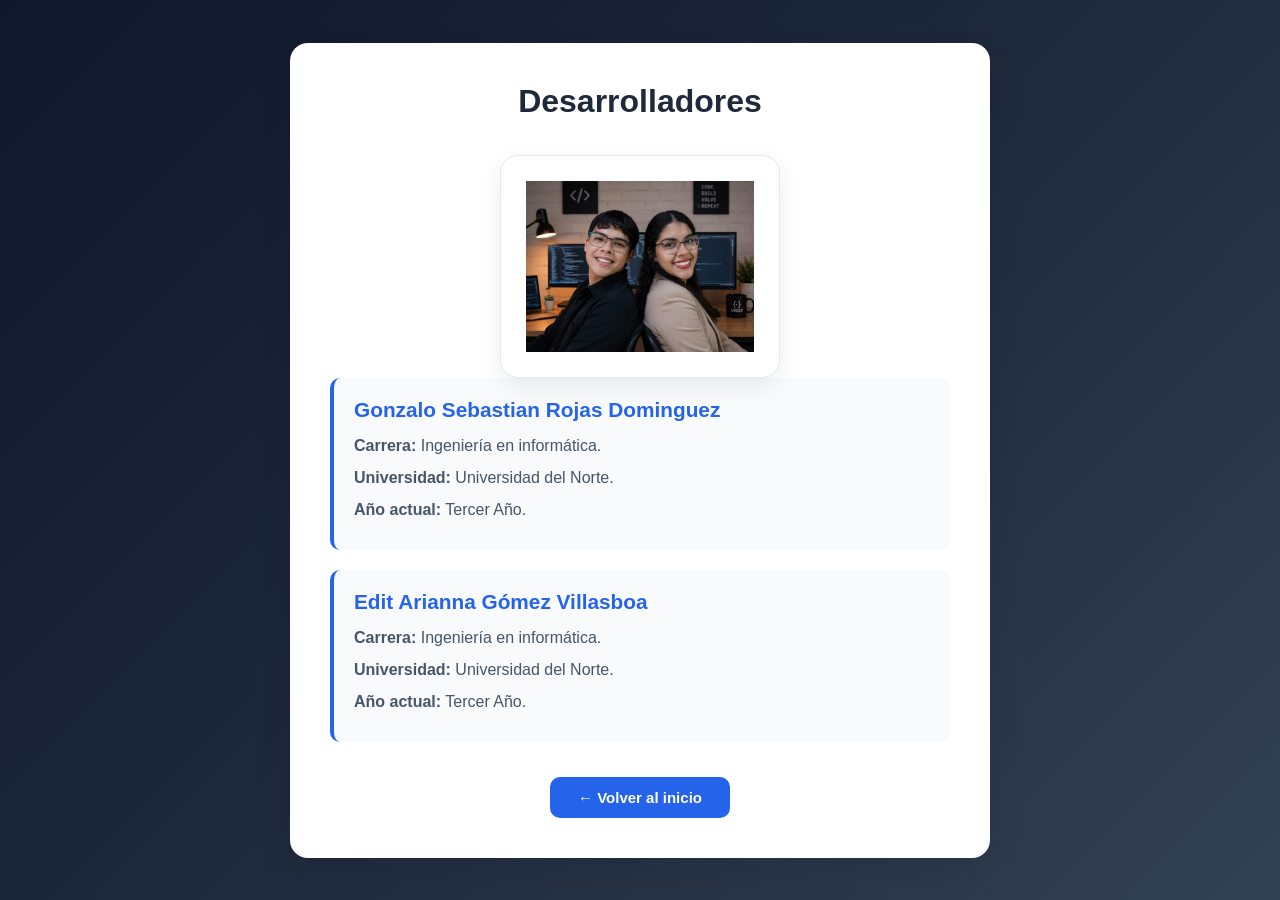
<file: biografia.html>
<!DOCTYPE html>
<html lang="es">

<head>
    <meta charset="UTF-8">
    <meta name="viewport" content="width=device-width, initial-scale=1.0">
    <title>Desarrolladores</title>
    <link rel="stylesheet" href="css/bio.css">
</head>

<body>

    <div class="contenedor">
        <h1>Desarrolladores</h1>
        <div class="cont-desa">
            <img class="desarrolladores" src="img/desarroladores.jpeg" alt="">
        </div>

         <div class="persona">
            <h2>Gonzalo Sebastian Rojas Dominguez</h2>
            <p><strong>Carrera:</strong> Ingeniería en informática.</p>
            <p><strong>Universidad:</strong> Universidad del Norte.</p>
            <p><strong>Año actual:</strong> Tercer Año.</p>
        </div>

        <div class="persona">
            <h2>Edit Arianna Gómez Villasboa</h2>
            <p><strong>Carrera:</strong> Ingeniería en informática.</p>
            <p><strong>Universidad:</strong> Universidad del Norte.</p>
            <p><strong>Año actual:</strong> Tercer Año.</p>
        </div>

        <div class="volver">
            <button onclick="window.location.href='index.html'">
                ← Volver al inicio
            </button>
        </div>
    </div>


</body>

</html>
</file>
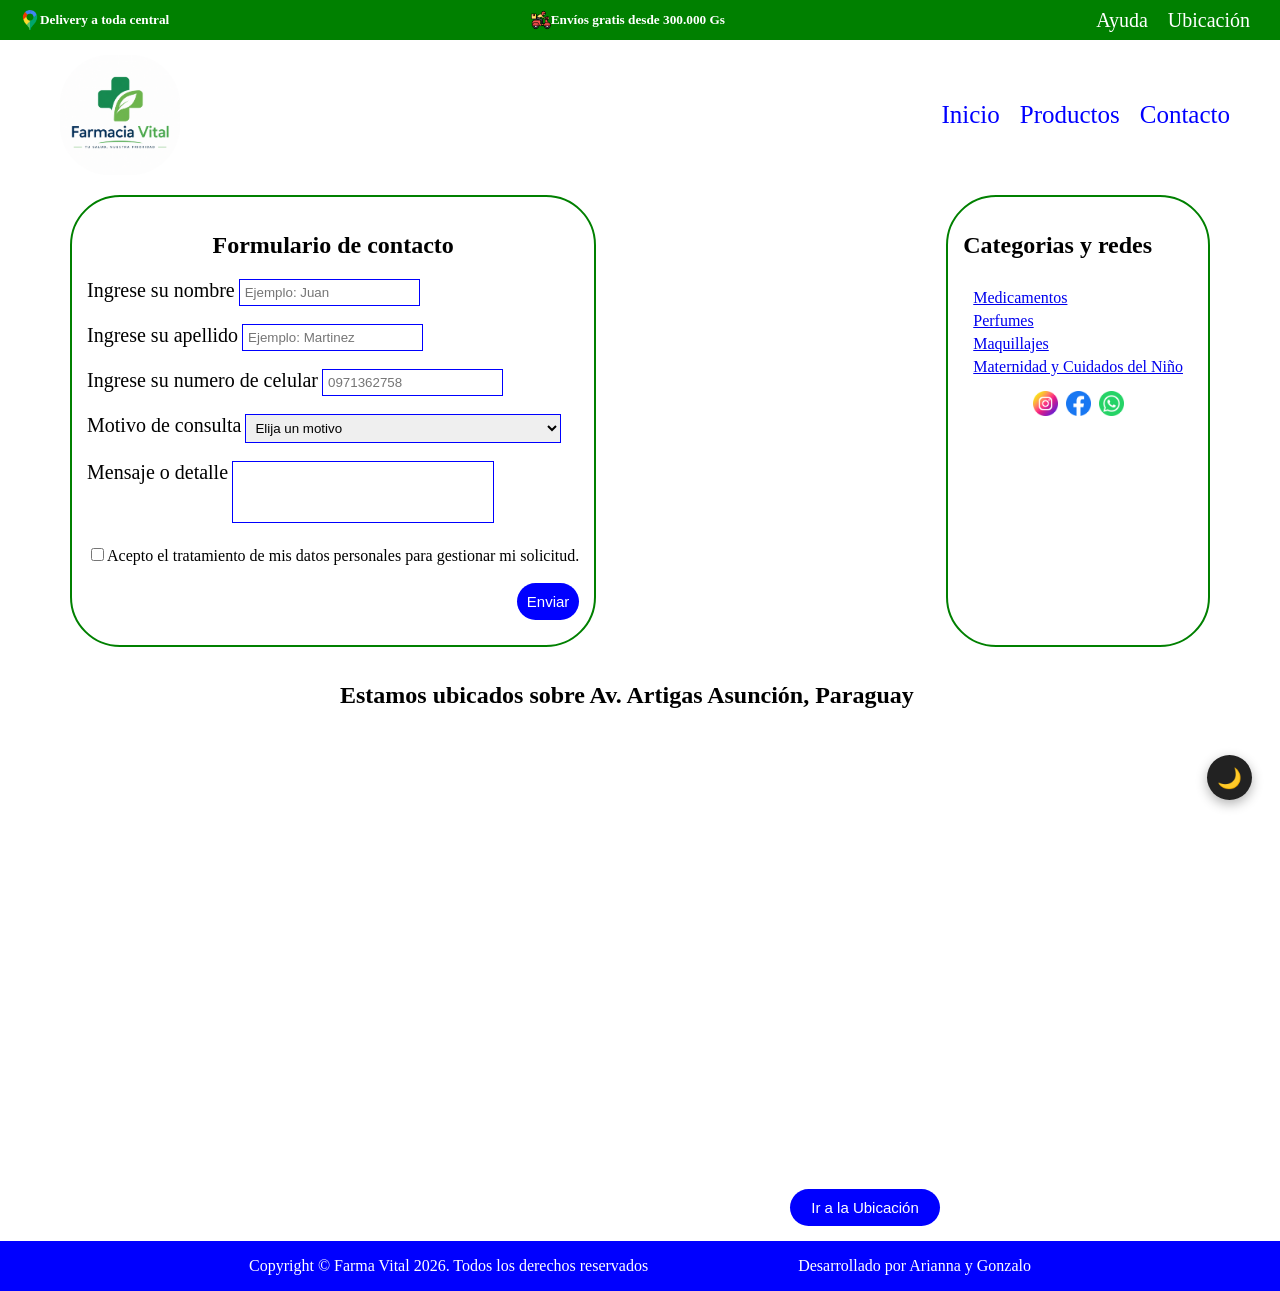
<file: contactos.html>
<!DOCTYPE html>
<html lang="es">
<head>
    <meta charset="UTF-8">
    <meta name="viewport" content="width=device-width, initial-scale=1.0">
    <title>Contacto</title>
    <link rel="stylesheet" href="css/contactos.css">
</head>
<body>
    <div class="cajita-info">
        <div>
        <img class="iconos" src="img/google-maps.png" alt="">
        <h5>Delivery a toda central</h5>
        </div>
        <div>
        <img class="iconos" src="img/delivery-bike.png" alt="">
        <h5>Envíos gratis desde 300.000 Gs </h5>
        </div>
        <div>
            <a href="">Ayuda</a>
            <a href="https://www.google.com/maps/place/Av.+Gral.+Jos%C3%A9+Gervasio+Artigas,+Asunci%C3%B3n/@-25.268144,-57.599969,16z/data=!4m6!3m5!1s0x945da7b56c92c489:0x1b8e5c1d9d0de5c9!8m2!3d-25.2681437!4d-57.5999695!16s%2Fg%2F1q54w0rxg?hl=en&entry=ttu&g_ep=EgoyMDI2MDUyNi4wIKXMDSoASAFQAw%3D%3D">Ubicación</a>
        </div>
    </div>

    <!--Header-->
    <header id="header">
        <div>
            <img class="logo" src="img/logo.png" alt="">
        </div>
        <div class="caja-enlaces">
            <a href="index.html">Inicio</a>
            <a href="productos.html">Productos</a>
            <a href="contactos.html">Contacto</a>
        </div>
    </header>

    <!--Contacto-->
    <section class="seccion-contactos">
        <div class="formulario">
            <form>
                <h1>Formulario de contacto</h1>
                <label>Ingrese su nombre</label>
                <input placeholder="Ejemplo: Juan" type="text"> <br><br>
                <label>Ingrese su apellido</label>
                <input placeholder="Ejemplo: Martinez" type="text"> <br><br>
                <label>Ingrese su numero de celular</label>
                <input placeholder="0971362758" type="number"> <br><br>
                <label>Motivo de consulta</label>
                <select>
                    <option value="">Elija un motivo</option>
                    <option value="">Consulta sobre disponibilidad de medicamentos</option>
                    <option value="">Envío de receta médica</option>
                    <option value="">Cotización o presupuesto</option>
                    <option value="">Quejas o sugerencias</option>
                    <option value="">otro</option>
                </select> <br><br>
                <label>Mensaje o detalle</label>
                <textarea></textarea> <br><br>
                <input type="checkbox">Acepto el tratamiento de mis datos personales para gestionar mi solicitud. <br><br>
                <button onclick="mensajeContacto()">Enviar</button>
            </form>
        </div>
        <div class="categorias-redes">
            <h1>Categorias y redes</h1>
            <div class="categoria">
                <a href="productos.html#titulo-medicamentos">Medicamentos</a>
            <a href="productos.html#titulo-perfumes">Perfumes</a>
            <a href="productos.html#titulo-maquillajes">Maquillajes</a>
            <a href="productos.html#titulo-cn">Maternidad y Cuidados del Niño</a>
            </div>
            <div class="caja-red">
                <a  href="https://www.gmail.com"><img class="redes" src="img/instagram.png" alt=""></a>
                <a  href="https://www.instagram.com"><img class="redes" src="img/facebook.png" alt=""></a>
                <a  href="https://www.facebook.com"><img class="redes" src="img/social.png" alt=""></a>
            </div>
        </div>
    </section>

    <!--Ubicación de mapas-->
    <div class="mapa">
        <h2>Estamos ubicados sobre  Av. Artigas Asunción, Paraguay</h2>
        <iframe src="https://www.google.com/maps/embed?pb=!1m18!1m12!1m3!1d3608.0725845692214!2d-57.60484041954023!3d-25.268143620076977!2m3!1f0!2f0!3f0!3m2!1i1024!2i768!4f13.1!3m3!1m2!1s0x945da7b56c92c489%3A0x1b8e5c1d9d0de5c9!2sAv.%20Gral.%20Jos%C3%A9%20Gervasio%20Artigas%2C%20Asunci%C3%B3n!5e0!3m2!1sen!2spy!4v1779927507404!5m2!1sen!2spy" width="600" height="450" style="border:0;" allowfullscreen="" loading="lazy" referrerpolicy="no-referrer-when-downgrade"></iframe>
        <button onclick="irUbi()">Ir a la Ubicación</button>
    </div>

    <!--Footer-->
    <footer>
        <p class="copyright">Copyright &copy; Farma Vital 2026. Todos los derechos reservados</p>
        <p class="copyright"onclick="window.location.href='biografia.html'"style="cursor: pointer;">Desarrollado por Arianna y Gonzalo</p>
    </footer>


    <!--Scripts-->
    <script src="js/enlaces.js"></script>
    <script src="js/cambiosuave.js"></script>
    <script src="js/tema.js"></script>
    <script src="js/sim_envio.js"></script>
</body>
</html>
</file>
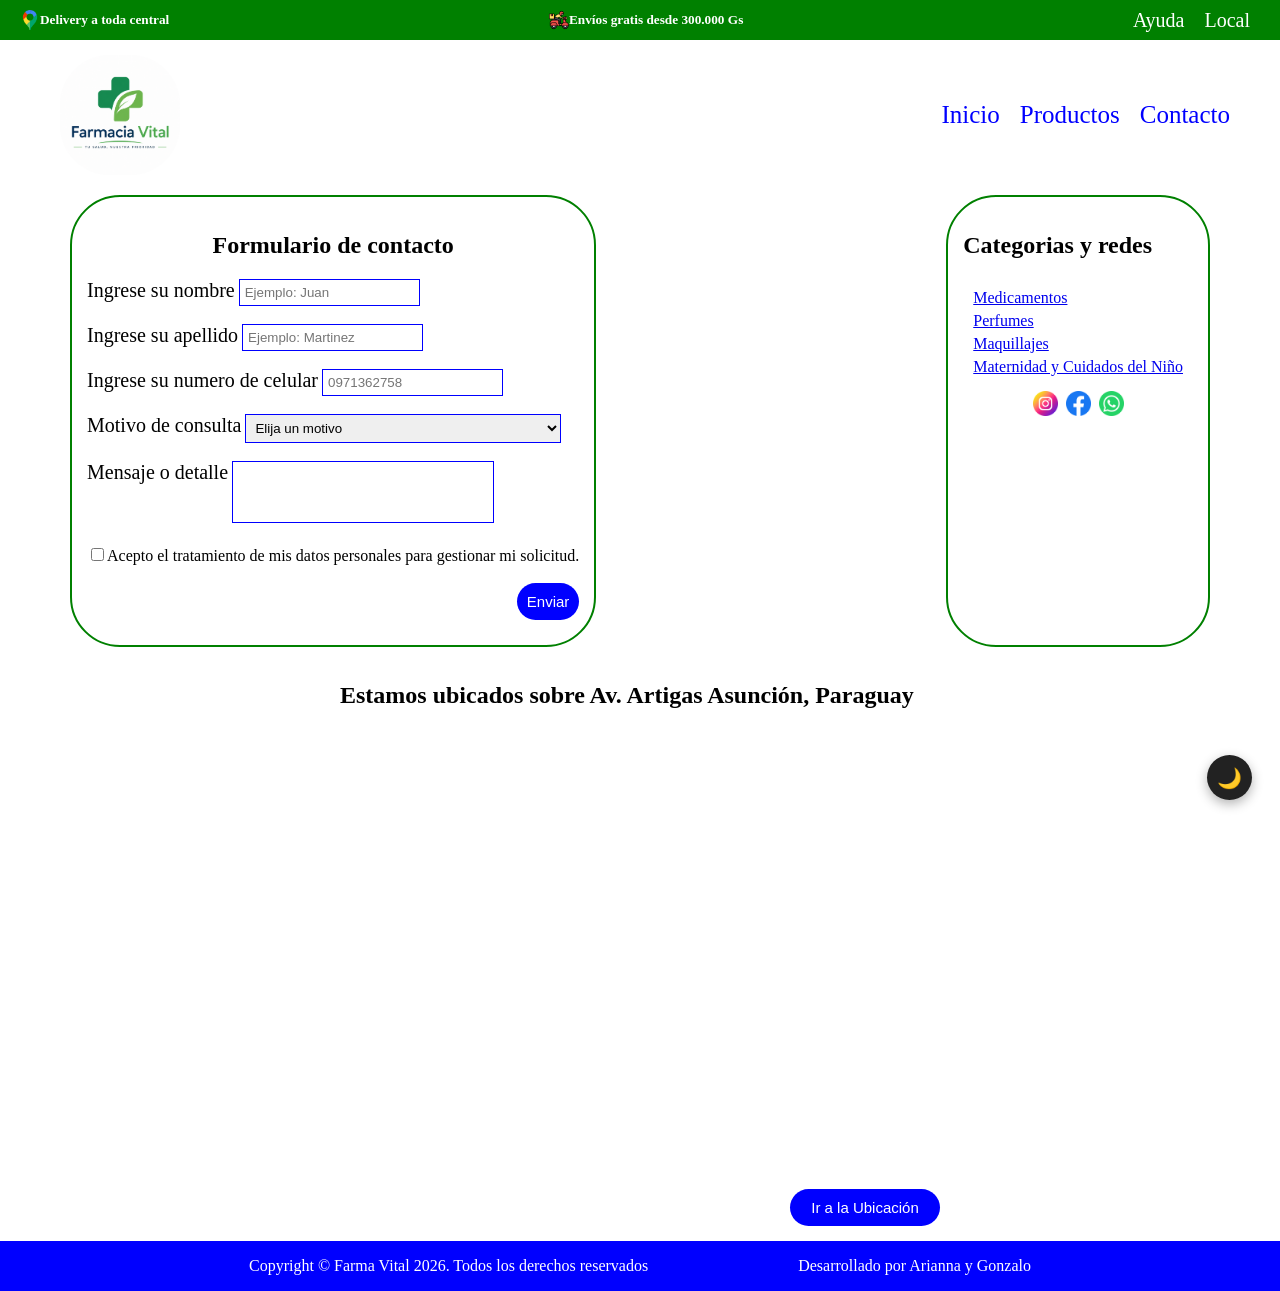
<file: Farma Vital/contactos.html>
<!DOCTYPE html>
<html lang="es">
<head>
    <meta charset="UTF-8">
    <meta name="viewport" content="width=device-width, initial-scale=1.0">
    <title>Contacto</title>
    <link rel="stylesheet" href="css/contactos.css">
</head>
<body>
    <div class="cajita-info">
        <div>
        <img class="iconos" src="img/google-maps.png" alt="">
        <h5>Delivery a toda central</h5>
        </div>
        <div>
        <img class="iconos" src="img/delivery-bike.png" alt="">
        <h5>Envíos gratis desde 300.000 Gs </h5>
        </div>
        <div>
            <a href="">Ayuda</a>
            <a href="https://www.google.com/maps/place/Av.+Gral.+Jos%C3%A9+Gervasio+Artigas,+Asunci%C3%B3n/@-25.268144,-57.599969,16z/data=!4m6!3m5!1s0x945da7b56c92c489:0x1b8e5c1d9d0de5c9!8m2!3d-25.2681437!4d-57.5999695!16s%2Fg%2F1q54w0rxg?hl=en&entry=ttu&g_ep=EgoyMDI2MDUyNi4wIKXMDSoASAFQAw%3D%3D">Local</a>
        </div>
    </div>

    <!--Header-->
    <header id="header">
        <div>
            <img class="logo" src="img/logo.png" alt="">
        </div>
        <div class="caja-enlaces">
            <a href="index.html">Inicio</a>
            <a href="productos.html">Productos</a>
            <a href="contactos.html">Contacto</a>
        </div>
    </header>

    <!--Contacto-->
    <section class="seccion-contactos">
        <div class="formulario">
            <form>
                <h1>Formulario de contacto</h1>
                <label>Ingrese su nombre</label>
                <input placeholder="Ejemplo: Juan" type="text"> <br><br>
                <label>Ingrese su apellido</label>
                <input placeholder="Ejemplo: Martinez" type="text"> <br><br>
                <label>Ingrese su numero de celular</label>
                <input placeholder="0971362758" type="number"> <br><br>
                <label>Motivo de consulta</label>
                <select>
                    <option value="">Elija un motivo</option>
                    <option value="">Consulta sobre disponibilidad de medicamentos</option>
                    <option value="">Envío de receta médica</option>
                    <option value="">Cotización o presupuesto</option>
                    <option value="">Quejas o sugerencias</option>
                    <option value="">otro</option>
                </select> <br><br>
                <label>Mensaje o detalle</label>
                <textarea></textarea> <br><br>
                <input type="checkbox">Acepto el tratamiento de mis datos personales para gestionar mi solicitud. <br><br>
                <button ondblclick="abrirWhatssap()">Enviar</button>
            </form>
        </div>
        <div class="categorias-redes">
            <h1>Categorias y redes</h1>
            <div class="categoria">
                <a href="productos.html#titulo-medicamentos">Medicamentos</a>
            <a href="productos.html#titulo-perfumes">Perfumes</a>
            <a href="productos.html#titulo-maquillajes">Maquillajes</a>
            <a href="productos.html#titulo-cn">Maternidad y Cuidados del Niño</a>
            </div>
            <div class="caja-red">
                <a  href="https://www.gmail.com"><img class="redes" src="img/instagram.png" alt=""></a>
                <a  href="https://www.instagram.com"><img class="redes" src="img/facebook.png" alt=""></a>
                <a  href="https://www.facebook.com"><img class="redes" src="img/social.png" alt=""></a>
            </div>
        </div>
    </section>

    <!--Ubicación de mapas-->
    <div class="mapa">
        <h2>Estamos ubicados sobre  Av. Artigas Asunción, Paraguay</h2>
        <iframe src="https://www.google.com/maps/embed?pb=!1m18!1m12!1m3!1d3608.0725845692214!2d-57.60484041954023!3d-25.268143620076977!2m3!1f0!2f0!3f0!3m2!1i1024!2i768!4f13.1!3m3!1m2!1s0x945da7b56c92c489%3A0x1b8e5c1d9d0de5c9!2sAv.%20Gral.%20Jos%C3%A9%20Gervasio%20Artigas%2C%20Asunci%C3%B3n!5e0!3m2!1sen!2spy!4v1779927507404!5m2!1sen!2spy" width="600" height="450" style="border:0;" allowfullscreen="" loading="lazy" referrerpolicy="no-referrer-when-downgrade"></iframe>
        <button onclick="irUbi()">Ir a la Ubicación</button>
    </div>

    <!--Footer-->
    <footer>
        <p class="copyright">Copyright &copy; Farma Vital 2026. Todos los derechos reservados</p>
        <p class="copyright">Desarrollado por Arianna y Gonzalo</p>
    </footer>


    <!--Scripts-->
    <script src="js/enlaces.js"></script>
    <script src="js/cambiosuave.js"></script>
    <script src="js/tema.js"></script>
</body>
</html>
</file>
<file: css/bio.css>
*{
    margin:0;
    padding:0;
    box-sizing:border-box;
    font-family:'Segoe UI', Tahoma, Geneva, Verdana, sans-serif;
}

body{
    background: linear-gradient(135deg, #0f172a, #1e293b, #334155);
    display:flex;
    justify-content:center;
    align-items:center;
    min-height:100vh;
    padding:20px;
    display:flex;
    justify-content:center;
    align-items:center;
    min-height:100vh;
    padding:20px;
}

.contenedor{
    background:#ffffff;
    padding:40px;
    border-radius:18px;
    width:700px;
    max-width:100%;
    box-shadow:0 15px 35px rgba(0,0,0,0.08);
}

h1{
    text-align:center;
    margin-bottom:35px;
    color:#1e293b;
    font-size:2rem;
}

.persona{
    border-left:4px solid #2563eb;
    padding:20px;
    margin-bottom:20px;
    background:#f8fafc;
    border-radius:10px;
}

.persona h2{
    color:#2563eb;
    margin-bottom:12px;
    font-size:1.3rem;
}

.persona p{
    margin-bottom:8px;
    color:#475569;
    line-height:1.5;
}

.cont-desa{
    display:flex;
    justify-content:center;
    gap:20px;
    flex-wrap:wrap;
    margin-top:25px;
}

.desarrolladores{
    width:280px;
    background:#ffffff;
    border-radius:18px;
    padding:25px;
    border:1px solid #e2e8f0;
    box-shadow:0 8px 25px rgba(0,0,0,0.07);
    transition:all .3s ease;
    text-align:center;
}

.desarrolladores:hover{
    transform:translateY(-6px);
    box-shadow:0 15px 35px rgba(37,99,235,0.15);
}

.desarrolladores img{
    width:120px;
    height:120px;
    object-fit:cover;
    border-radius:50%;
    margin-bottom:15px;
    border:4px solid #2563eb;
}

.desarrolladores h3{
    color:#1e293b;
    margin-bottom:8px;
}

.desarrolladores p{
    color:#64748b;
    font-size:14px;
}

.volver{
    text-align:center;
    margin-top:35px;
}

.volver button{
    padding:12px 28px;
    border:none;
    border-radius:10px;
    background:#2563eb;
    color:white;
    font-size:15px;
    font-weight:600;
    cursor:pointer;
    transition:.3s;
}

.volver button:hover{
    background:#1d4ed8;
    transform:translateY(-2px);
}
</file>
<file: css/contactos.css>
body {
    top: 0;
    margin: 0;
    left: 0;
    font-family: 'Times New Roman', Times, serif;
    cursor: default;
    padding-top: 195px;
    animation: fadeIn 0.5s ease-in-out;
}
/*carga*/
@keyframes fadeIn {
    from { opacity: 0; }
    to   { opacity: 1; }
}

/*Eliminar scrollbar*/

html, body {
    overflow-y: auto;
    scrollbar-width: none;
    -ms-overflow-style: none;
}

html::-webkit-scrollbar,
body::-webkit-scrollbar {
    width: 0px;
    height: 0px;
    display: none;
    background: transparent;
}

/* Asegura que ningún elemento muestre scroll */
* {
    scrollbar-width: none;
    -ms-overflow-style: none;
}

*::-webkit-scrollbar {
    width: 0px;
    height: 0px;
    display: none;
}



/*inicio*/
.titulos{
    color: red;
    text-align: center;
}

.cajita-info {
    display: flex;
    justify-content: space-between;
    text-align: center;
    padding: 20px;
    background-color: green;
    height: 25px;
    color: white;
    position: fixed; 
    top: 0;
    left: 0;
    width: 100%;
    box-sizing: border-box;
    z-index: 1001;
}

.cajita-info a {
    color: white;
    text-decoration: none;
    margin: 10px;
    font-size: 20px;
}

.iconos {
    width: 20px;
}

.cajita-info div {
    display: flex;
    justify-content: center;
    align-items: center;
}

/*Header*/
header {
    display: flex;
    justify-content: space-between;
    align-items: center;
    position: fixed;
    top: 40px;
    width: 100%;
    height: 130px;
    background-color: white;
    padding: 10px;
    z-index: 1000;
}

header a {
    margin: 10px;
    text-decoration: none;
    color: blue;
    font-size: 25px;
}

header a:hover {
    transition: 0.5s;
    color: green;
}

.logo {
    width: 120px;
    margin-left: 50px;
    border-radius: 50px;
}

header div {
    display: flex;
    justify-content: center;
    align-items: center;
    height: 175px;
}

.caja-enlaces{
    display: flex;
    justify-content: center;
    align-items: center;
    margin-right: 50px;
}

/*Seccion*/
section{
    display: flex;
    justify-content: space-between;
    padding: 0 70px;
}

/*Formulario*/
.formulario h1{
    text-align: center;
}

.formulario form {
  display: block;
  padding: 15px;
  padding-bottom: 25px;
  border: solid green 2px;
  border-radius: 50px;
}

.formulario form label{
    vertical-align: top;
    font-size: 20px;
}

.formulario textarea{
    width: 250px;
    height: 50px;
    resize: none;
}

.formulario form input, select, textarea{
    border: solid blue 1px;
    padding: 5px;
}

.formulario button{
    background-color: blue;
    color: white;
    padding: 10px;
    display: block;
    margin-left: auto;
    border: none;
    font-size: 15px;
    border-radius: 50px;
}

.formulario button:hover{
    transition: 0.5s;
    background-color: green;
    cursor: pointer;
}

/*Categoria y redes*/
.categorias-redes{
    padding: 15px;
    border: solid green 2px;
    border-radius: 50px;
}

.categoria{
    display: flex;
    flex-direction: column;
    gap: 5px;
    padding: 10px;
}

.caja-red{
   display: flex;
   justify-content: center;
   padding: 5px;
   gap: 8px;
}

.redes{
    width: 25px;
    gap: 20px;
}


/*Mapa*/
.mapa{
    display: grid;
    justify-content: center;
    align-items: center;
    margin-top: 15px;
    margin-bottom: 15px;
}

.mapa button{
    background-color: blue;
    color: white;
    padding: 10px;
    display: block;
    margin-left: auto;
    width: 150px;
    text-align: center;
    margin-top: 10px;
    border: none;
    font-size: 15px;
    border-radius: 50px;
}


.mapa button:hover{
    transition: 0.5s;
    background-color: green;
    cursor: pointer;
}

/*Footer*/
footer{
     width: 100%;
    display: flex;
    justify-content: center;
    text-align: center;
    background-color: blue;
    gap: 150px;
    color: white;
}
</file>
<file: Farma Vital/css/contactos.css>
body {
    top: 0;
    margin: 0;
    left: 0;
    font-family: 'Times New Roman', Times, serif;
    cursor: default;
    padding-top: 195px;
    animation: fadeIn 0.5s ease-in-out;
}
/*carga*/
@keyframes fadeIn {
    from { opacity: 0; }
    to   { opacity: 1; }
}

/*Eliminar scrollbar*/

html, body {
    overflow-y: auto;
    scrollbar-width: none;
    -ms-overflow-style: none;
}

html::-webkit-scrollbar,
body::-webkit-scrollbar {
    width: 0px;
    height: 0px;
    display: none;
    background: transparent;
}

/* Asegura que ningún elemento muestre scroll */
* {
    scrollbar-width: none;
    -ms-overflow-style: none;
}

*::-webkit-scrollbar {
    width: 0px;
    height: 0px;
    display: none;
}



/*inicio*/
.titulos{
    color: red;
    text-align: center;
}

.cajita-info {
    display: flex;
    justify-content: space-between;
    text-align: center;
    padding: 20px;
    background-color: green;
    height: 25px;
    color: white;
    position: fixed; 
    top: 0;
    left: 0;
    width: 100%;
    box-sizing: border-box;
    z-index: 1001;
}

.cajita-info a {
    color: white;
    text-decoration: none;
    margin: 10px;
    font-size: 20px;
}

.iconos {
    width: 20px;
}

.cajita-info div {
    display: flex;
    justify-content: center;
    align-items: center;
}

/*Header*/
header {
    display: flex;
    justify-content: space-between;
    align-items: center;
    position: fixed;
    top: 40px;
    width: 100%;
    height: 130px;
    background-color: white;
    padding: 10px;
    z-index: 1000;
}

header a {
    margin: 10px;
    text-decoration: none;
    color: blue;
    font-size: 25px;
}

header a:hover {
    transition: 0.5s;
    color: green;
}

.logo {
    width: 120px;
    margin-left: 50px;
    border-radius: 50px;
}

header div {
    display: flex;
    justify-content: center;
    align-items: center;
    height: 175px;
}

.caja-enlaces{
    display: flex;
    justify-content: center;
    align-items: center;
    margin-right: 50px;
}

/*Seccion*/
section{
    display: flex;
    justify-content: space-between;
    padding: 0 70px;
}

/*Formulario*/
.formulario h1{
    text-align: center;
}

.formulario form {
  display: block;
  padding: 15px;
  padding-bottom: 25px;
  border: solid green 2px;
  border-radius: 50px;
}

.formulario form label{
    vertical-align: top;
    font-size: 20px;
}

.formulario textarea{
    width: 250px;
    height: 50px;
    resize: none;
}

.formulario form input, select, textarea{
    border: solid blue 1px;
    padding: 5px;
}

.formulario button{
    background-color: blue;
    color: white;
    padding: 10px;
    display: block;
    margin-left: auto;
    border: none;
    font-size: 15px;
    border-radius: 50px;
}

.formulario button:hover{
    transition: 0.5s;
    background-color: green;
    cursor: pointer;
}

/*Categoria y redes*/
.categorias-redes{
    padding: 15px;
    border: solid green 2px;
    border-radius: 50px;
}

.categoria{
    display: flex;
    flex-direction: column;
    gap: 5px;
    padding: 10px;
}

.caja-red{
   display: flex;
   justify-content: center;
   padding: 5px;
   gap: 8px;
}

.redes{
    width: 25px;
    gap: 20px;
}


/*Mapa*/
.mapa{
    display: grid;
    justify-content: center;
    align-items: center;
    margin-top: 15px;
    margin-bottom: 15px;
}

.mapa button{
    background-color: blue;
    color: white;
    padding: 10px;
    display: block;
    margin-left: auto;
    width: 150px;
    text-align: center;
    margin-top: 10px;
    border: none;
    font-size: 15px;
    border-radius: 50px;
}


.mapa button:hover{
    transition: 0.5s;
    background-color: green;
    cursor: pointer;
}

/*Footer*/
footer{
     width: 100%;
    display: flex;
    justify-content: center;
    text-align: center;
    background-color: blue;
    gap: 150px;
    color: white;
}
</file>
